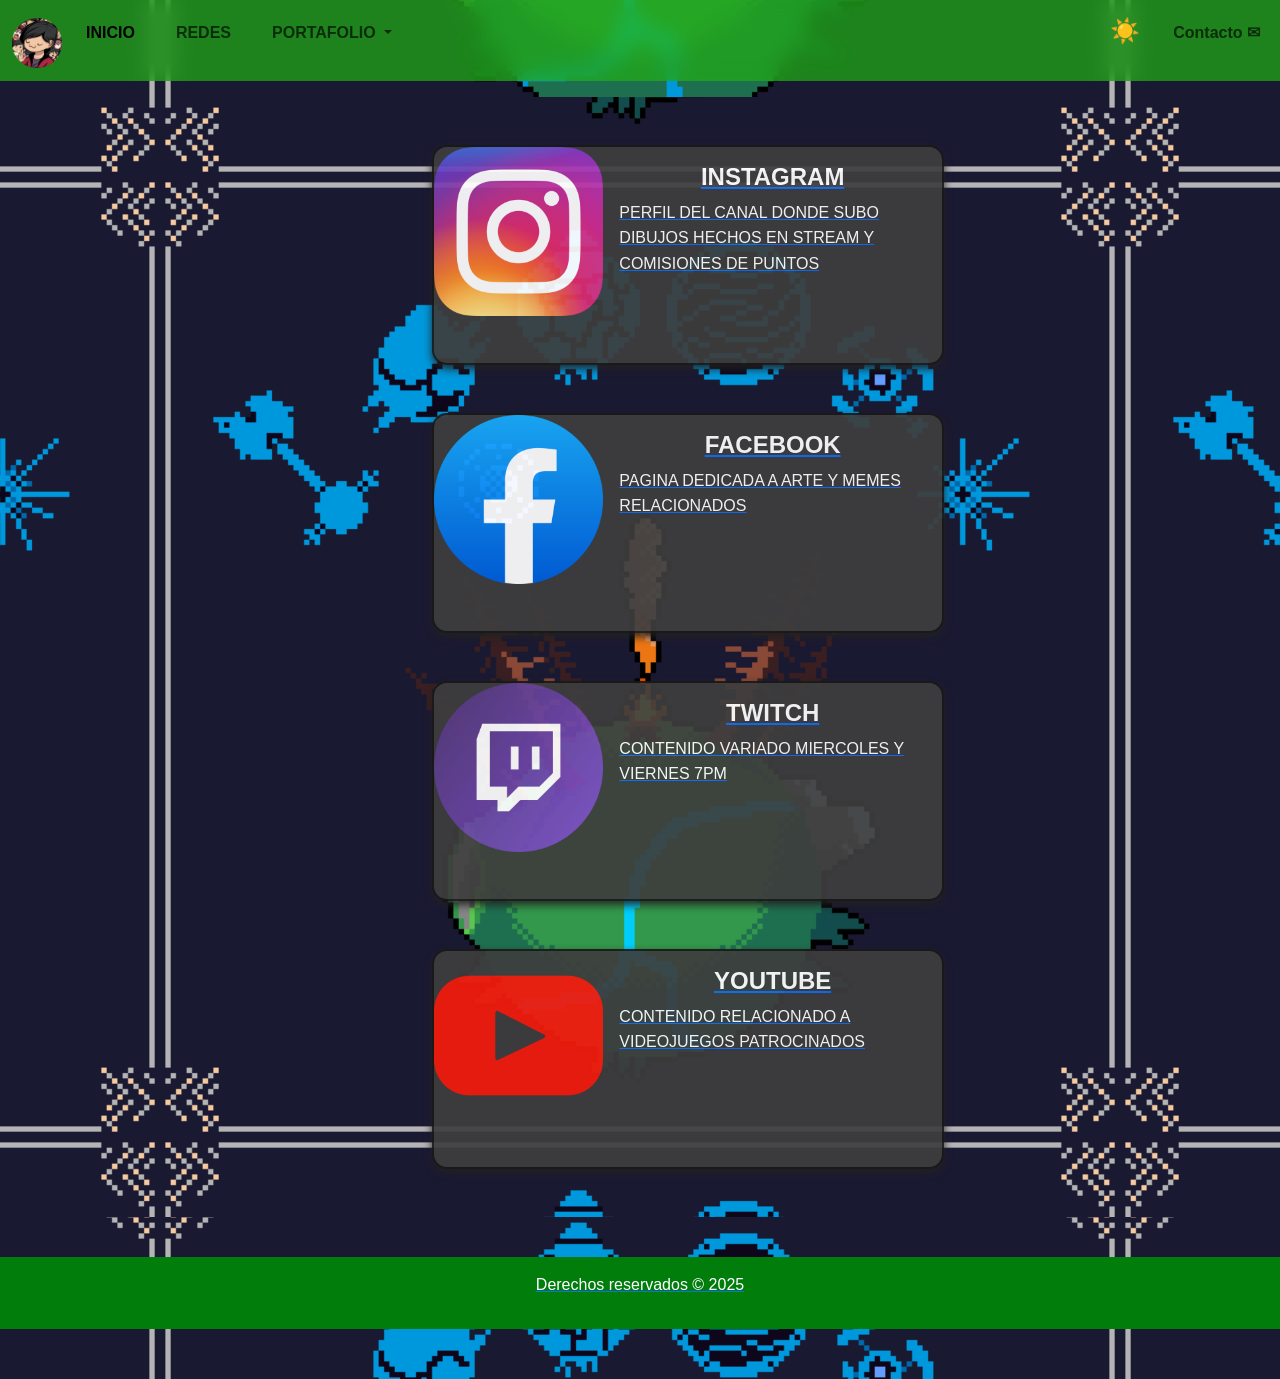
<file: assets/html/Redes.html>
<!DOCTYPE html>
<html lang="en">
<head> <!-- ADD .- COMMIT - PULL - PUSH -->
    <meta charset="UTF-8">
    <meta name="viewport" content="width=device-width, initial-scale=1.0">
    <!--<link rel="stylesheet" href="../css/natanael.css">-->
    <title>Mi portafolio Personal</title>
    <link href="https://cdn.jsdelivr.net/npm/bootstrap@5.3.8/dist/css/bootstrap.min.css" rel="stylesheet" integrity="sha384-sRIl4kxILFvY47J16cr9ZwB07vP4J8+LH7qKQnuqkuIAvNWLzeN8tE5YBujZqJLB" crossorigin="anonymous">
    <link rel="stylesheet" href="../css/Nath-style.css">
</head>
<body>
    
    <nav class="navbar navbar-expand-lg" id="mi-navbar">
        <div class="container-fluid">
            <a class="navbar-brand" href="#">
                <img src="../img/icon2.png" alt="icono" width="50" height="50" class="d-inline-block align-text-top" >
            </a>
            <button class="navbar-toggler" type="button" data-bs-toggle="collapse" data-bs-target="#navbarSupportedContent" aria-controls="navbarSupportedContent" aria-expanded="false" aria-label="Toggle navigation">
                <span class="navbar-toggler-icon"></span>
            </button>
            <div class="collapse navbar-collapse" id="navbarSupportedContent">
                <ul class="navbar-nav me-auto mb-2 mb-lg-0">
                    <li class="nav-item">
                    <a class="nav-link active" aria-current="page" style="font-weight: bold;" href="../../index.html">INICIO</a>
                    </li>
                    <li class="nav-item">
                    <a class="nav-link" href="../html/Redes.html">REDES</a>
                    </li>
                    <li class="nav-item dropdown">
                        <a class="nav-link dropdown-toggle" href="../html/Portafolio.html" role="button" data-bs-toggle="dropdown" aria-expanded="false">
                            PORTAFOLIO
                        </a>
                        <ul class="dropdown-menu">
                            <li><a class="dropdown-item" href="../html/Portafolio/Normales.html">NORMALES</a></li>
                            <li><a class="dropdown-item" href="../html/Portafolio/Animaciones.html">ANIMACIÓNES</a></li>
                            <li><hr class="dropdown-divider"></li>
                            <li><a class="dropdown-item" href="../html/Portafolio/nsfw.html" style="color: red;">NSFW</a></li>
                        </ul>
                    </li>
                    <li class="nav-item">
                    <!-- <a class="nav-link disabled" aria-disabled="true">Disabled</a> -->
                    </li>
                </ul>
                <ul class="navbar-nav ms-auto mb-2 mb-lg-0">
                    <li class="nav-item">
                        <button id="toggle-theme" type="button">☀️</button>
                    </li>
                    <li class="nav-item"> 
                        <a class="nav-link" href="../../contacto.html">Contacto ✉︎</a> 
                    </li> 
                    <!--
                    <li class="nav-item dropdown d-flex justify-content-end">
                        <a class="nav-link dropdown-toggle" href="#" role="button" data-bs-toggle="dropdown" aria-expanded="ture">
                        </a>
                    </li>
                    -->
                </ul>
            </div>
        </div>
    </nav>
    <section class="Carr-container">
        <a href="#" class="instagram">
            <div class="card m-5" onclick="irPagina('https://www.instagram.com/nathgamart/')">
                <div class="row g-0">
                    <div class="col-md-4">
                        <img src="../img/Instagram_icon.png" 
                            class="img-fluid rounded-start imgmatias" 
                            alt="...">
                    </div>
                    <div class="col-md-8">
                        <div class="card-body">
                            <h4 class="card-title">INSTAGRAM </h4>
                            <p class="card-text">PERFIL DEL CANAL DONDE SUBO DIBUJOS HECHOS EN STREAM Y COMISIONES DE PUNTOS</p>
                        </div>
                    </div>
                </div>
            </div>
        </div>
        <div class="card m-5" onclick="irPagina('https://www.facebook.com/NathArt1124')">
            <div class="row g-0">
                <div class="col-md-4">
                    <img src="../img/Facebook.png" 
                        class="img-fluid rounded-start imgmatias" 
                        alt="...">
            </div>
                <div class="col-md-8">
                    <div class="card-body">
                        <h4 class="card-title">FACEBOOK</h4>
                        <p class="card-text">PAGINA DEDICADA A ARTE Y MEMES RELACIONADOS</p> 
                    </div>
                </div>
            </div>
        </div>
        <div class="card m-5" onclick="irPagina('https://www.twitch.tv/nathgamart')">
            <div class="row g-0">
                <div class="col-md-4">
                <img src="../img/twitch.png" 
                    class="img-fluid rounded-start imgmatias" 
                    alt="...">
            </div>
                <div class="col-md-8">
                    <div class="card-body">
                        <h4 class="card-title">TWITCH</h4>
                        <p class="card-text"> CONTENIDO VARIADO MIERCOLES Y VIERNES 7PM
                    </div>
                </div>
            </div>
        </div>
        <div class="card m-5" onclick="irPagina('https://www.youtube.com/@NathGamesArt')">
            <div class="row g-0">
                <div class="col-md-4">
                <img src="../img/youtube.png" 
                    class="img-fluid rounded-start imgmatias" 
                    alt="...">
            </div>
                <div class="col-md-8">
                    <div class="card-body">
                        <h4 class="card-title">YOUTUBE</h4>
                        <p class="card-text">CONTENIDO RELACIONADO A VIDEOJUEGOS PATROCINADOS</p>
                    </div>
                </div>
            </div>
        </div>
        </div>
        
    </section>
    <footer>
        <p>Derechos reservados &copy; 2025</p>
    </footer>
    <script src="https://cdn.jsdelivr.net/npm/bootstrap@5.3.8/dist/js/bootstrap.bundle.min.js" integrity="sha384-FKyoEForCGlyvwx9Hj09JcYn3nv7wiPVlz7YYwJrWVcXK/BmnVDxM+D2scQbITxI" crossorigin="anonymous"></script>
    <script src="../js/Nath.js"></script>
</body>
</html>
</file>
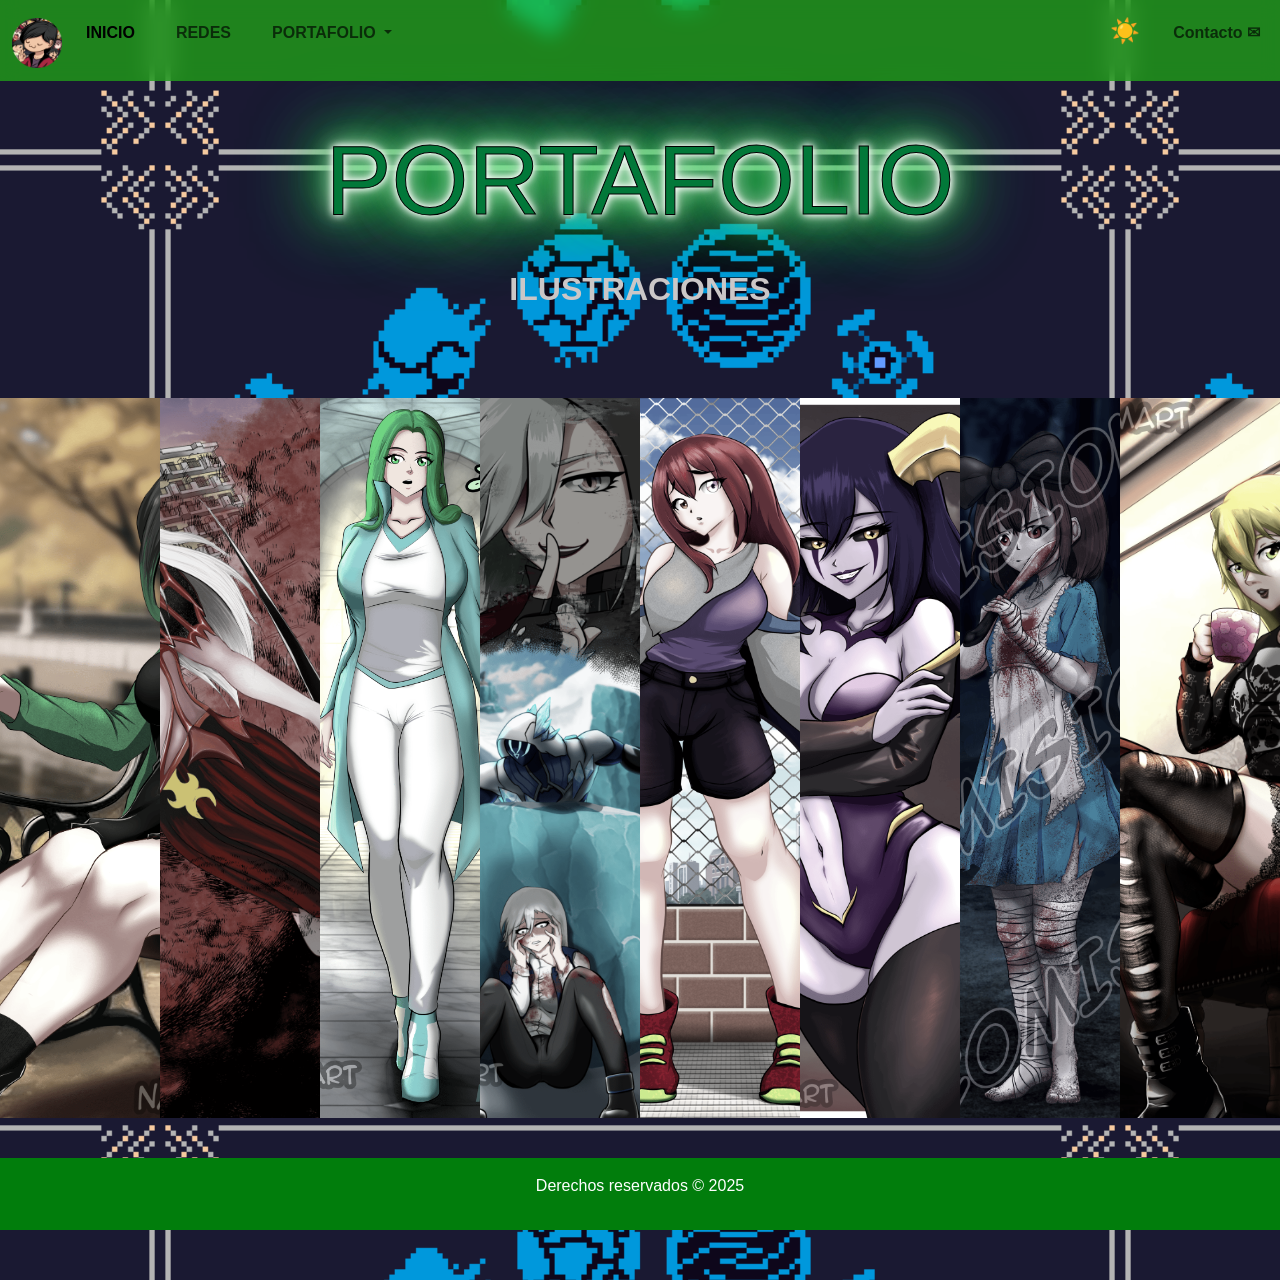
<file: assets/html/Portafolio/Normales.html>
<!DOCTYPE html>
<html lang="en">
<head> <!-- ADD .- COMMIT - PULL - PUSH -->
    <meta charset="UTF-8">
    <meta name="viewport" content="width=device-width, initial-scale=1.0">
    <!--<link rel="stylesheet" href="../css/natanael.css">-->
    <title>Mi portafolio Personal</title>
    <link href="https://cdn.jsdelivr.net/npm/bootstrap@5.3.8/dist/css/bootstrap.min.css" rel="stylesheet" integrity="sha384-sRIl4kxILFvY47J16cr9ZwB07vP4J8+LH7qKQnuqkuIAvNWLzeN8tE5YBujZqJLB" crossorigin="anonymous">
    <link rel="stylesheet" href="../../css/Nath-style.css">
</head>
<body class="portafolio-body">
    <nav class="navbar navbar-expand-lg" id="mi-navbar">
        <div class="container-fluid">
            <a class="navbar-brand" href="#">
                <img src="../../img/icon2.png" alt="icono" width="50" height="50" class="d-inline-block align-text-top" >
            </a>
            <button class="navbar-toggler" type="button" data-bs-toggle="collapse" data-bs-target="#navbarSupportedContent" aria-controls="navbarSupportedContent" aria-expanded="false" aria-label="Toggle navigation">
                <span class="navbar-toggler-icon"></span>
            </button>
            <div class="collapse navbar-collapse" id="navbarSupportedContent">
                <ul class="navbar-nav me-auto mb-2 mb-lg-0">
                    <li class="nav-item">
                    <a class="nav-link active" aria-current="page" style="font-weight: bold;" href="../../../index.html">INICIO</a>
                    </li>
                    <li class="nav-item">
                    <a class="nav-link" href="../../html/Redes.html">REDES</a>
                    </li>
                    <li class="nav-item dropdown">
                        <a class="nav-link dropdown-toggle" href="../../html/Portafolio.html" role="button" data-bs-toggle="dropdown" aria-expanded="false">
                            PORTAFOLIO
                        </a>
                        <ul class="dropdown-menu">
                            <li><a class="dropdown-item" href="../../html/Portafolio/Normales.html">NORMALES</a></li>
                            <li><a class="dropdown-item" href="../../html/Portafolio/Animaciones.html">ANIMACIÓNES</a></li>
                            <li><hr class="dropdown-divider"></li>
                            <li><a class="dropdown-item" href="../../html/Portafolio/nsfw.html" style="color: red;">NSFW</a></li>
                        </ul>
                    </li>
                    <li class="nav-item">
                    <!-- <a class="nav-link disabled" aria-disabled="true">Disabled</a> -->
                    </li>
                </ul>
                <ul class="navbar-nav ms-auto mb-2 mb-lg-0">
                    <li class="nav-item">
                        <button id="toggle-theme" type="button">☀️</button>
                    </li>
                    <li class="nav-item"> 
                        <a class="nav-link" href="../../../contacto.html">Contacto ✉︎</a> 
                    </li> 
                    <!--
                    <li class="nav-item dropdown d-flex justify-content-end">
                        <a class="nav-link dropdown-toggle" href="#" role="button" data-bs-toggle="dropdown" aria-expanded="ture">
                        </a>
                    </li>
                    -->
                </ul>
            </div>
        </div>
    </nav>
    <div class="tportafolio" >
        <h1> PORTAFOLIO </h1>
        <h2> ILUSTRACIONES </h2>
    </div>
    <section class="portafolio-car">
        <div class="img-box">
            <img src="../../img/port1 (2).png" alt="" width="30%">
        </div>
        <div class="img-box">
            <img src="../../img/port1 (1).png" alt="" width="30%">
        </div>
        <div class="img-box">
            <img src="../../img/port1 (3).png" alt="" width="30%">
        </div>
        <div class="img-box">
            <img src="../../img/port1 (4).png" alt="" width="30%">
        </div>
        <div class="img-box">
            <img src="../../img/port1 (5).png" alt="" width="30%">
        </div>
        <div class="img-box">
            <img src="../../img/port1 (6).png" alt="" width="30%">
        </div>
        <div class="img-box">
            <img src="../../img/port1 (7).png" alt="" width="30%">
        </div>
        <div class="img-box">
            <img src="../../img/port1 (8).png" alt="" width="30%">
        </div> 
    </section>
    <footer>
        <p>Derechos reservados &copy; 2025</p>
    </footer>
    <script src="https://cdn.jsdelivr.net/npm/bootstrap@5.3.8/dist/js/bootstrap.bundle.min.js" integrity="sha384-FKyoEForCGlyvwx9Hj09JcYn3nv7wiPVlz7YYwJrWVcXK/BmnVDxM+D2scQbITxI" crossorigin="anonymous"></script>
    <script src="../../js/Nath.js"></script>
</body>
</html>
</file>
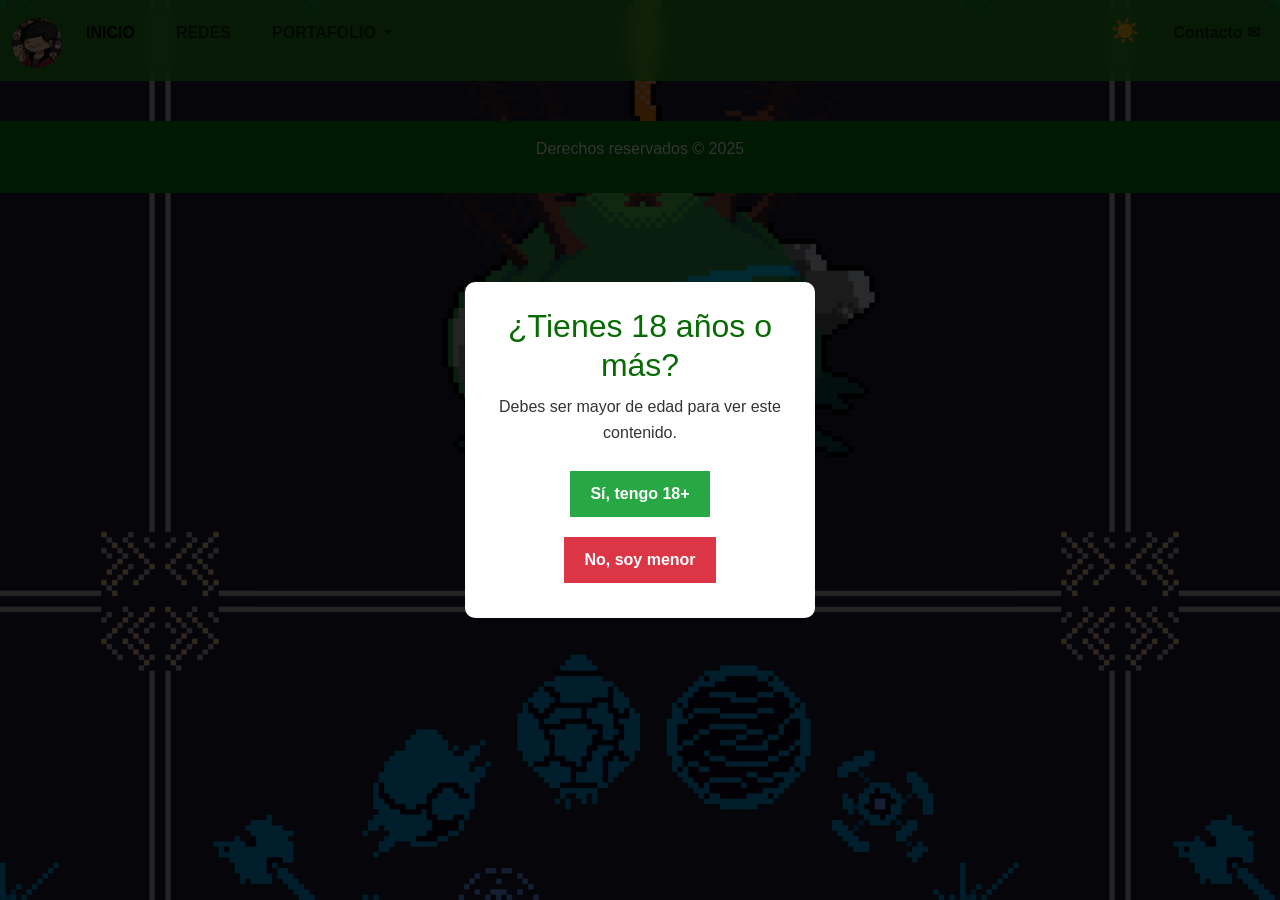
<file: assets/html/Portafolio/nsfw.html>
<!DOCTYPE html>
<html lang="en">
<head> <!-- ADD .- COMMIT - PULL - PUSH -->
    <meta charset="UTF-8">
    <meta name="viewport" content="width=device-width, initial-scale=1.0">
    <!--<link rel="stylesheet" href="../css/natanael.css">-->
    <title>Mi portafolio Personal</title>
    <link href="https://cdn.jsdelivr.net/npm/bootstrap@5.3.8/dist/css/bootstrap.min.css" rel="stylesheet" integrity="sha384-sRIl4kxILFvY47J16cr9ZwB07vP4J8+LH7qKQnuqkuIAvNWLzeN8tE5YBujZqJLB" crossorigin="anonymous">
    <link rel="stylesheet" href="../../css/Nath-style.css">
</head>
<body>
    <div id="age-popup" class="age-popup">
        <div class="age-box">
            <h2>¿Tienes 18 años o más?</h2>
            <p>Debes ser mayor de edad para ver este contenido.</p>
            <button id="btn-yes" class="btn-yes">Sí, tengo 18+</button>
            <button id="btn-no" class="btn-no">No, soy menor</button>
            <script>
                const popup = document.getElementById("age-popup");
                if (true) {  
                    popup.style.display = "flex"; 
                }
                document.getElementById("btn-yes").onclick = function () {
                    popup.style.display = "none";
                };
                document.getElementById("btn-no").onclick = function () {
                    window.location.href = "../../../index.html";
                };
            </script>
        </div>
    </div>
    <nav class="navbar navbar-expand-lg" id="mi-navbar">
        <div class="container-fluid">
            <a class="navbar-brand" href="#">
                <img src="../../img/icon2.png" alt="icono" width="50" height="50" class="d-inline-block align-text-top" >
            </a>
            <button class="navbar-toggler" type="button" data-bs-toggle="collapse" data-bs-target="#navbarSupportedContent" aria-controls="navbarSupportedContent" aria-expanded="false" aria-label="Toggle navigation">
                <span class="navbar-toggler-icon"></span>
            </button>
            <div class="collapse navbar-collapse" id="navbarSupportedContent">
                <ul class="navbar-nav me-auto mb-2 mb-lg-0">
                    <li class="nav-item">
                    <a class="nav-link active" aria-current="page" style="font-weight: bold;" href="../../../index.html">INICIO</a>
                    </li>
                    <li class="nav-item">
                    <a class="nav-link" href="../../html/Redes.html">REDES</a>
                    </li>
                    <li class="nav-item dropdown">
                        <a class="nav-link dropdown-toggle" href="../../html/Portafolio.html" role="button" data-bs-toggle="dropdown" aria-expanded="false">
                            PORTAFOLIO
                        </a>
                        <ul class="dropdown-menu">
                            <li><a class="dropdown-item" href="../../html/Portafolio/Normales.html">NORMALES</a></li>
                            <li><a class="dropdown-item" href="../../html/Portafolio/Animaciones.html">ANIMACIÓNES</a></li>
                            <li><hr class="dropdown-divider"></li>
                            <li><a class="dropdown-item" href="../../html/Portafolio/nsfw.html" style="color: red;">NSFW</a></li>
                        </ul>
                    </li>
                    <li class="nav-item">
                    <!-- <a class="nav-link disabled" aria-disabled="true">Disabled</a> -->
                    </li>
                </ul>
                <ul class="navbar-nav ms-auto mb-2 mb-lg-0">
                    <li class="nav-item">
                        <button id="toggle-theme" type="button">☀️</button>
                    </li>
                    <li class="nav-item"> 
                        <a class="nav-link" href="../../../contacto.html">Contacto ✉︎</a> 
                    </li> 
                    <!--
                    <li class="nav-item dropdown d-flex justify-content-end">
                        <a class="nav-link dropdown-toggle" href="#" role="button" data-bs-toggle="dropdown" aria-expanded="ture">
                        </a>
                    </li>
                    -->
                </ul>
            </div>
        </div>
    </nav>
    <footer>
        <p>Derechos reservados &copy; 2025</p>
    </footer>
    <script src="https://cdn.jsdelivr.net/npm/bootstrap@5.3.8/dist/js/bootstrap.bundle.min.js" integrity="sha384-FKyoEForCGlyvwx9Hj09JcYn3nv7wiPVlz7YYwJrWVcXK/BmnVDxM+D2scQbITxI" crossorigin="anonymous"></script>
    <script src="../../js/Nath.js"></script>
</body>
</html>
</file>
<file: assets/css/Nath-style.css>
* {
    margin: 0;
    padding: 0;
    box-sizing: border-box;
}

nav {
    background: rgba(33, 172, 23, 0.731);
    backdrop-filter: blur(10px);
    position: relative;
    z-index: 1000;
}

body {
    font-family: Arial, sans-serif;
    background: #292a29;
    color: #333;
    line-height: 1.6;
    padding-bottom: 50px;
    background-image: url(../img/Outerwilds2.gif);
    background-size: 75%;
    background-position: center;
}

section {
    overflow: visible;
    position: relative;
}


.mi-navbar.nav-link {
    font-size: 1.15rem;
    font-weight: 500;
    letter-spacing: 0.5px;
}

header {
    background: #117707;
    color: white;
    padding: 20px;
    text-align: center;
    opacity: 0.9;
}

header {
    img {
        width: 1800px;
        height: 400px;
    }

}


nav ul {
    list-style: none;
    display: flex;
    justify-content: center;
    gap: 25px;
    padding-bottom: 10px;
    font-weight: bold;
    size: 3rem;
}

nav ul li a {
    color: rgb(172, 187, 171);
    text-decoration: none;
    font-weight: bold;
    padding: 8px 12px;
    transition: 0.3s;
    font-weight: bold;
    size: 3rem;
}

nav ul li a:hover {
    background: #33ab4d;
    border-radius: 5px;
}

.ver1 {
    max-width: 900px;
    margin: 30px auto;
    background: rgb(190, 190, 190);
    padding: 20px;
    border-radius: 10px;
    box-shadow: 0 2px 8px rgba(0,0,0,0.1);
}

h1 {
    font-size: 30px;
    color: #fff;
    -webkit-text-stroke: 1px #000000;
    font-weight: bold;
}

h2 {
    margin-bottom: 10px;
    color: #076a02;
}

ul li {
    margin-bottom: 6px;
}

section .ver1 a {
    color: #4a6cf7;
    font-weight: bold;
}

section .ver1 a {
    text-decoration: underline;
}


footer {
    text-align: center;
    background: #017d0c;
    color: white;
    padding: 15px;
    margin-top: 40px;
}

.age-popup {
    position: fixed;
    top: 0;
    left: 0;
    width: 100%;
    height: 100%;
    background: rgba(0,0,0,0.8);
    display: flex;
    justify-content: center;
    align-items: center;
    z-index: 9999;
}

.age-box {
    background: white;
    padding: 25px;
    border-radius: 10px;
    text-align: center;
    max-width: 350px;
}

.age-box h2 {
    margin-bottom: 10px;
}

.btn-yes, .btn-no {
    padding: 10px 20px;
    margin: 10px;
    border: none;
    cursor: pointer;
    font-weight: bold;
}

.btn-yes {
    background: #28a745;
    color: white;
}

.btn-no {
    background: #dc3545;
    color: white;
}
.image-container {
    position: relative;   
    display: inline-block;
}

.texto-encima {
    position: absolute;
    top: 50%;            
    left: 50%;           
    transform: translate(-50%, -50%); 
    color: white;
    font-size: 32px;
    font-weight: bold;
    text-shadow: 3px 3px 8px black; 
    width: 80%;
}
.menu-texto {
    display: flex;
    gap: 25px;
}

.inicio {
    order: 8;
}

.icono-red {
    width: 80px;
    height: 80px;
}


.Carr-container {
    max-width: 100%;
    display: flex;  
    flex-direction: column;
    flex-wrap: nowrap; 
    margin-top: 1rem;
    margin-bottom: 1rem;
    background-image: url(../img/Outerwilds2.gif);
    background-size: 75%;
    background-position: center;
}

.card {
    color: #ffffff;
    border: 2px solid #00000096;
    border-radius: 15px;
    box-shadow: 0 4px 8px rgb(34, 33, 33);
    max-width: 40%;
    left: 30%; 
    height: 220px;
    margin: 50px auto;
    display: flex;
    align-items: center;
    transition: 0.3s ease;
    background-color: rgb(62, 62, 62);
    opacity: 0.93;
}

.card h4 {
    text-align: center;
    font-weight: bold;
    font-family: 'Gill Sans', 'Gill Sans MT', Calibri, 'Trebuchet MS', sans-serif;
}

.card:hover {
    cursor: pointer;
    transform: scale(1.3);
    box-shadow: 0 0 5px rgb(1, 121, 35), 0 0 20px rgb(8, 136, 1), 0 0 50px rgb(1, 126, 36), 0 0 100px rgb(3, 196, 58);
}
.col-md-4 img {
    width: 220px;
    align-content: center;
}


.portafolio-car {
    display: flex;
    width:100%;
    margin-top:90px;
    height: 720px;
    border-radius: 12px;
    overflow: visible;
    
}


.img-box {
    flex: 1;
    position: relative;
    overflow: visible;
    transition: 0.5s ease;
}

.img-box img {
    width: 100%;
    height: 100%;
    object-fit: cover;
    transition: 0.5s ease;
    filter: grayscale(60%);
}

/* hover */
.img-box:hover {
    flex: 2;
    z-index: 10;
}

.img-box:hover img {
    transform: scale(1.3);
    filter: grayscale(0%);
}




.tportafolio h1 {
    margin-top: 40px;
    font-size: 99px;
    font-weight: 500;
    font-family: Impact, Haettenschweiler, 'Arial Narrow Bold', sans-serif ;
    color: #027839;
    margin-bottom: 30px;
    text-align: center;
        text-shadow: 0 0 7px #fff, 0 0 10px #fff, 0 0 21px #fff, 0 0 42px rgb(46, 243, 98),
    0 0 62px rgb(45, 209, 39), 0 0 80px rgb(29, 219, 89), 0 0 90px rgb(53, 236, 111), 0 0 15px rgb(13, 20, 18);
    border: none;
    animation: flicker 1.5s infinite alternate;
}

.tportafolio h2 {
    font-size: 32px;
    font-weight: 600;
    text-align: center;
    margin-bottom: 20px;
    color: #cbc7c7;
}


nav.dark-mode {
    background: rgba(9, 63, 5, 0.935);
    backdrop-filter: blur(10px);
    position: relative;
    z-index: 1000;
}

body.dark-mode {
    background: #292929;
    color: #03120a;
    background-image:
    linear-gradient(rgba(0, 0, 0, 0.45), rgba(0, 0, 0, 0.45)),
    url(../img/Outerwilds2.gif);
    background-size: 75%;
    background-position: center;
}

footer.dark-mode {
    background: #1e1e1e;
    color: #e0e0e0;
}

header.dark-mode {
    background: #032207;
    color: #d40000;
    opacity: 0.9;
}

nav ul li a.dark-mode {
    color: #1c1616;
}

nav.dark-mode ul li a:hover {
    background: #0e5f28;
    border-radius: 5px;
}


nav.dark-mode ul li a {
    color: rgb(220, 234, 219);
    text-decoration: none;
    font-weight: bold;
    padding: 8px 12px;
    transition: 0.3s;
    font-weight: bold;
    size: 3rem;
}

button#toggle-theme {
    background: none;
    border: none;
    font-size: 24px;
    cursor: pointer;
    color: white;
}
</file>
